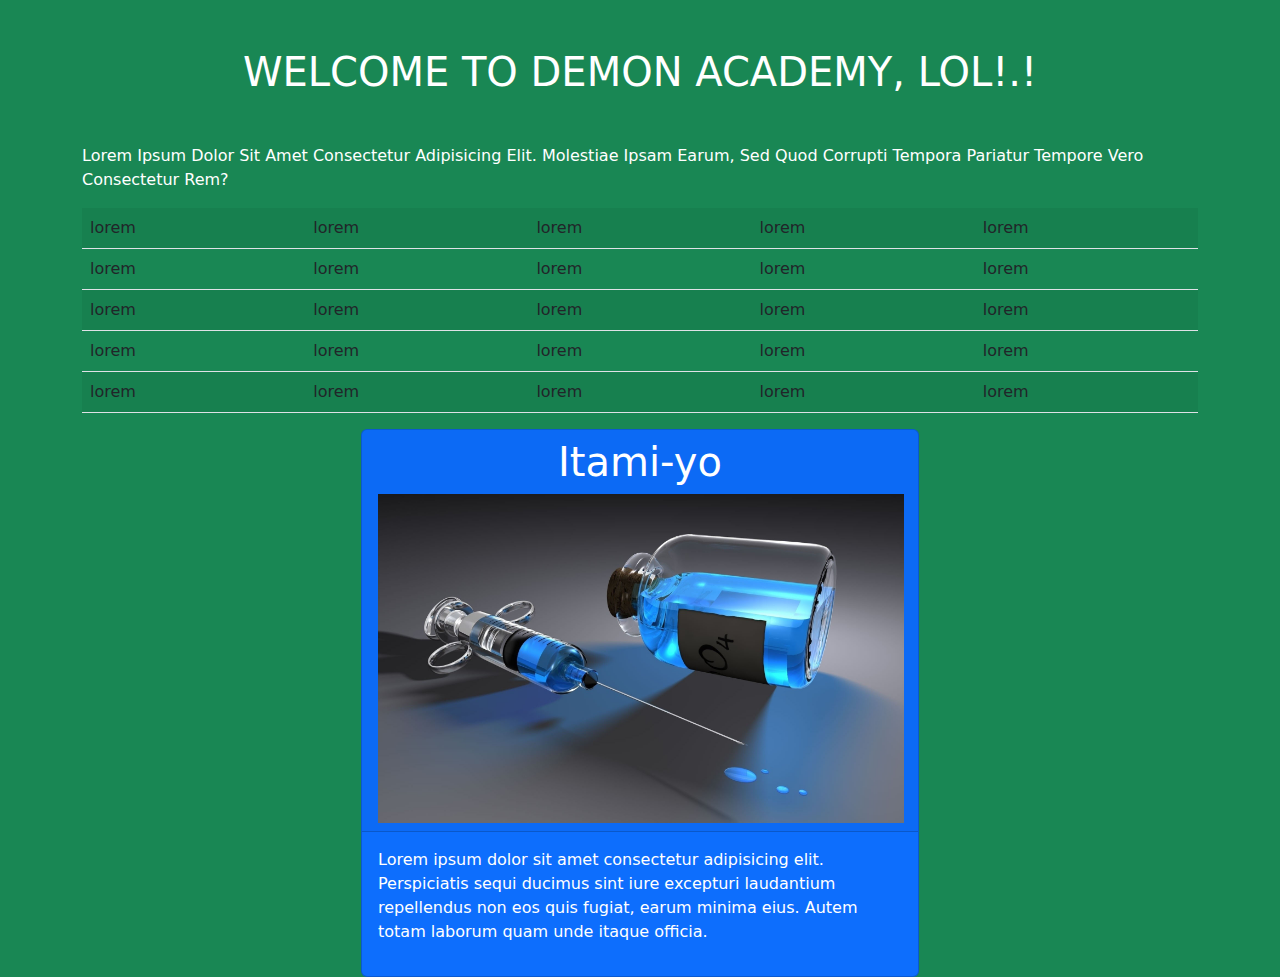
<file: Bootsrap project/index.html>
<!DOCTYPE html>
<html lang="en">
<head>
    <meta charset="UTF-8">
    <meta http-equiv="X-UA-Compatible" content="IE=edge">
    <meta name="viewport" content="width=device-width, initial-scale=1.0">
    <link rel="stylesheet" href="css/bootstrap.min.css">
    <title>Document</title>
</head>
<body class="bg-success">
    <div class="container text-white">
        <h1 class="text-center my-5">WELCOME TO DEMON ACADEMY, LOL!.!</h1>
        <p class="text-white text-capitalize">Lorem ipsum dolor sit amet consectetur adipisicing elit. Molestiae ipsam earum, sed quod corrupti tempora pariatur tempore vero consectetur rem?</p>

        <table class="table table-striped table-border table-hover">
            <tr>
                <td>lorem</td>
                <td>lorem</td>
                <td>lorem</td>
                <td>lorem</td>
                <td>lorem</td>
            </tr>
            <tr>
                <td>lorem</td>
                <td>lorem</td>
                <td>lorem</td>
                <td>lorem</td>
                <td>lorem</td>
            </tr>
            <tr>
                <td>lorem</td>
                <td>lorem</td>
                <td>lorem</td>
                <td>lorem</td>
                <td>lorem</td>
            </tr>
            <tr>
                <td>lorem</td>
                <td>lorem</td>
                <td>lorem</td>
                <td>lorem</td>
                <td>lorem</td>
            </tr>
            <tr>
                <td>lorem</td>
                <td>lorem</td>
                <td>lorem</td>
                <td>lorem</td>
                <td>lorem</td>
            </tr>
        </table>
        <div class="card w-50 mx-auto text-white bg-primary">
            <div class="card-header ">
                <h1 class="card-title text-center">Itami-yo</h1>
                <img src="513904.jpg" alt="" class="img-rounded" height="329px">
            </div>
            <div class="card-body">
                <p>Lorem ipsum dolor sit amet consectetur adipisicing elit. Perspiciatis sequi ducimus sint iure excepturi laudantium repellendus non eos quis fugiat, earum minima eius. Autem totam laborum quam unde itaque officia.</p>
            </div>
        </div>
    </div>
</body>
</html>
</file>
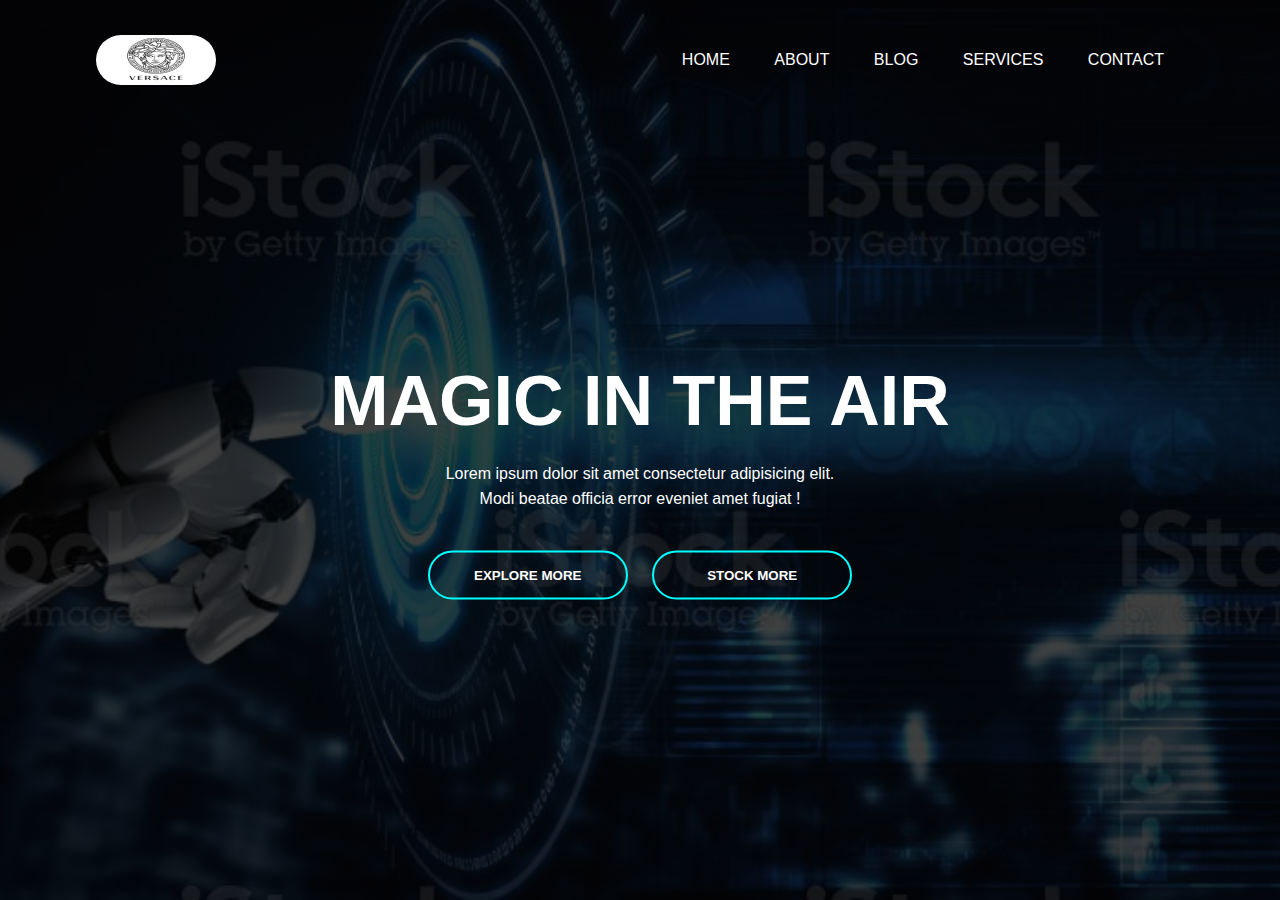
<file: Bootsrap project/bootsrapass.html>
<!DOCTYPE html>
<html lang="en">
<head>
    <meta charset="UTF-8">
    <meta http-equiv="X-UA-Compatible" content="IE=edge">
    <meta name="viewport" content="width=device-width, initial-scale=1.0">
    <title>The Home Page</title>
    <link rel="stylesheet" href="style.css">
</head>
<body>
    <div class="banner">
        <div class="navbar">
            <img src="Versace-Logo-600x400.png.webp" class="logo" height="50px">
            <ul>
                <li><a href="#">Home</a></li> 
                <li><a href="#">About</a></li>
                <li><a href="#">Blog</a></li>
                <li><a href="#">Services</a></li>
                <li><a href="#">Contact</a></li>
            </ul>
        </div>
        <div class="content">
            <h1>MAGIC IN THE AIR</h1>
            <p>Lorem ipsum dolor sit amet consectetur adipisicing elit. <br> Modi beatae officia error eveniet amet fugiat !</p>
            <div>
                <button type="button"><span></span>EXPLORE MORE</button>
                <button type="button"><span></span>STOCK MORE</button>
            </div>
        </div>
    </div>
</body>
</html>
</file>
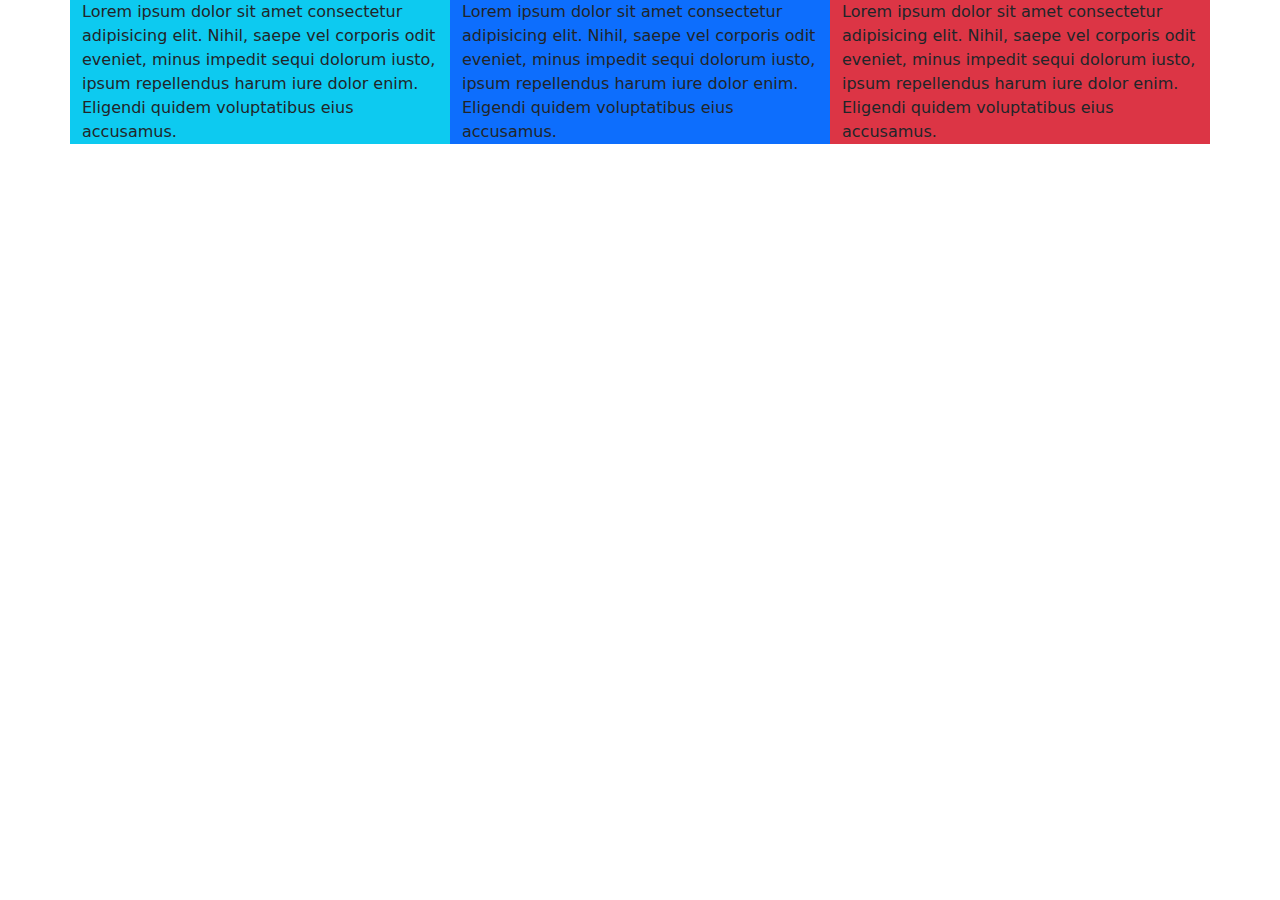
<file: Bootsrap project/gridSystem.html>
<!DOCTYPE html>
<html lang="en">
<head>
    <meta charset="UTF-8">
    <meta http-equiv="X-UA-Compatible" content="IE=edge">
    <meta name="viewport" content="width=device-width, initial-scale=1.0">
    <title>Document</title>
    <link rel="stylesheet" href="css/bootstrap.min.css">
</head>
<body>
    <div class="container">
        <div class="row">
            <div class="col-xs-12 col-sm-6 col-md-4 bg-info">Lorem ipsum dolor sit amet consectetur adipisicing elit. Nihil, saepe vel corporis odit eveniet, minus impedit sequi dolorum iusto, ipsum repellendus harum iure dolor enim. Eligendi quidem voluptatibus eius accusamus.</div>
            <div class="col-xs-12 col-sm-6 col-md-4 bg-primary">Lorem ipsum dolor sit amet consectetur adipisicing elit. Nihil, saepe vel corporis odit eveniet, minus impedit sequi dolorum iusto, ipsum repellendus harum iure dolor enim. Eligendi quidem voluptatibus eius accusamus.</div>
            <div class="col-xs-12 col-sm-6 col-md-4 bg-danger">Lorem ipsum dolor sit amet consectetur adipisicing elit. Nihil, saepe vel corporis odit eveniet, minus impedit sequi dolorum iusto, ipsum repellendus harum iure dolor enim. Eligendi quidem voluptatibus eius accusamus.</div>
        </div>
    </div>
</body>
</html>
</file>
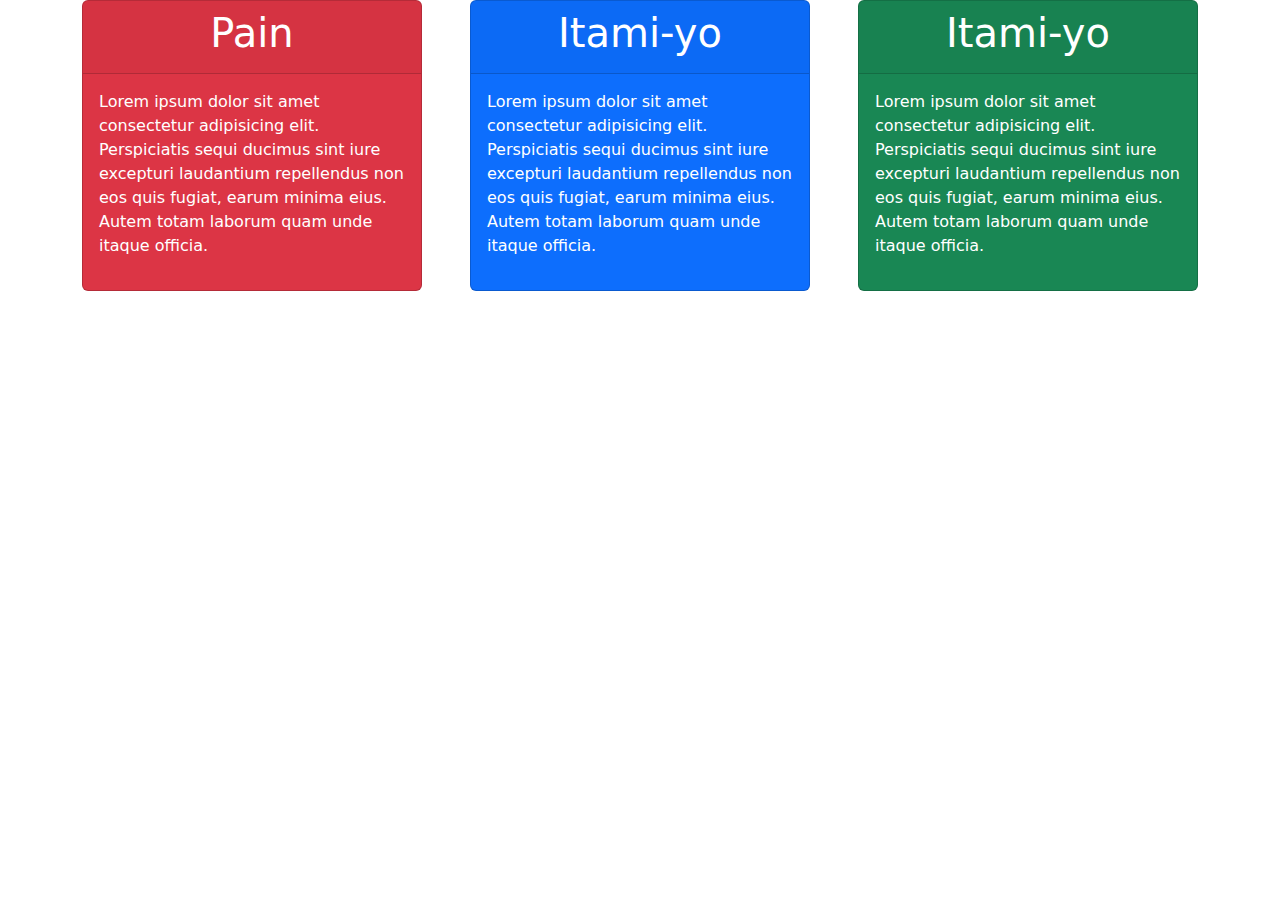
<file: Bootsrap project/index1.html>
<!DOCTYPE html>
<html lang="en">
<head>
    <meta charset="UTF-8">
    <meta http-equiv="X-UA-Compatible" content="IE=edge">
    <meta name="viewport" content="width=device-width, initial-scale=1.0">
    <title>z' cards</title>
    <link rel="stylesheet" href="css/bootstrap.min.css">
</head>
<body>
    <div class="container text-white d-flex">
        <div class="card w-50 text-white bg-danger ">
        <div class="card-header ">
            <h1 class="card-title text-center">Pain</h1>
        </div>
        <div class="card-body">
            <p>Lorem ipsum dolor sit amet consectetur adipisicing elit. Perspiciatis sequi ducimus sint iure excepturi laudantium repellendus non eos quis fugiat, earum minima eius. Autem totam laborum quam unde itaque officia.</p>
        </div>
    </div>
    <div class="card w-50  text-white bg-primary mx-5">
        <div class="card-header ">
            <h1 class="card-title text-center">Itami-yo</h1>
        </div>
        <div class="card-body">
            <p>Lorem ipsum dolor sit amet consectetur adipisicing elit. Perspiciatis sequi ducimus sint iure excepturi laudantium repellendus non eos quis fugiat, earum minima eius. Autem totam laborum quam unde itaque officia.</p>
        </div>
    </div>
    <div class="card w-50 mx-auto text-white bg-success">
        <div class="card-header ">
            <h1 class="card-title text-center">Itami-yo</h1>
        </div>
        <div class="card-body">
            <p>Lorem ipsum dolor sit amet consectetur adipisicing elit. Perspiciatis sequi ducimus sint iure excepturi laudantium repellendus non eos quis fugiat, earum minima eius. Autem totam laborum quam unde itaque officia.</p>
        </div>
    </div>
    </div>
    
</body>
</html>
</file>
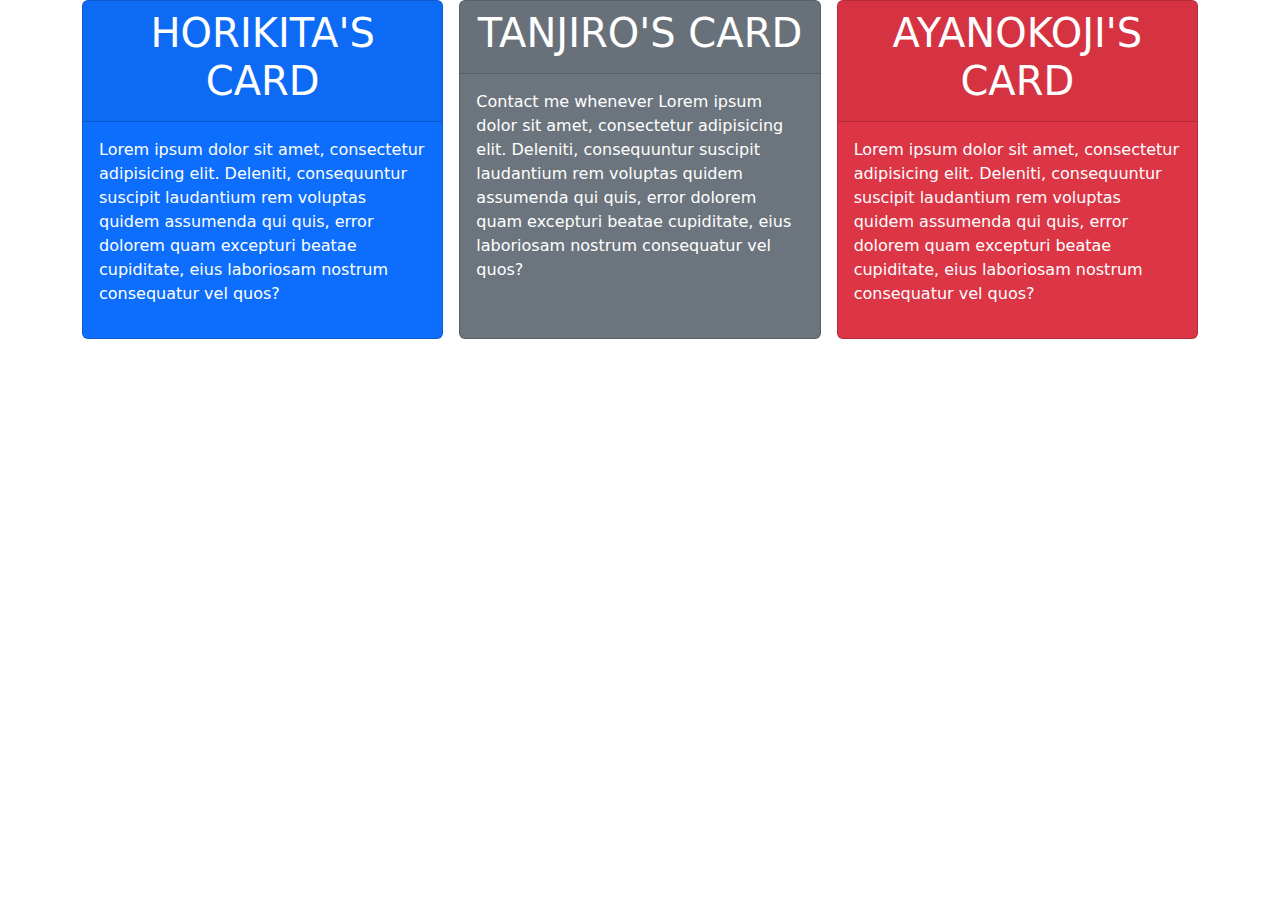
<file: Bootsrap project/index4.html>
<!DOCTYPE html>
<html lang="en">
<head>
    <meta charset="UTF-8">
    <meta http-equiv="X-UA-Compatible" content="IE=edge">
    <meta name="viewport" content="width=device-width, initial-scale=1.0">
    <title>The Cards</title>
    <link rel="stylesheet" href="css/bootstrap.min.css">
</head>
<body>
    <div class="container text-white d-flex">
        <div class="card w-50  text-white bg-primary">
            <div class="card-header">
                <h1 class="class-title text-center">HORIKITA'S CARD</h1>
                </div>
                <div class="card-body">
                <p>Lorem ipsum dolor sit amet, consectetur adipisicing elit. Deleniti, consequuntur suscipit laudantium rem voluptas quidem assumenda qui quis, error dolorem quam excepturi beatae cupiditate, eius laboriosam nostrum consequatur vel quos?</p>
            </div>
        </div>
        <div class="card w-50 text-white bg-secondary mx-3">
            <div class="card-header">
                <h1 class="class-title text-center">TANJIRO'S CARD</h1>
                </div>
                <div class="card-body">
                <p>Contact me whenever Lorem ipsum dolor sit amet, consectetur adipisicing elit. Deleniti, consequuntur suscipit laudantium rem voluptas quidem assumenda qui quis, error dolorem quam excepturi beatae cupiditate, eius laboriosam nostrum consequatur vel quos?</p>
            </div>
        </div>
        <div class="card w-50 mx-auto text-white bg-danger">
            <div class="card-header">
                <h1 class="class-title text-center">AYANOKOJI'S CARD</h1>
                </div>
                <div class="card-body">
                <p>Lorem ipsum dolor sit amet, consectetur adipisicing elit. Deleniti, consequuntur suscipit laudantium rem voluptas quidem assumenda qui quis, error dolorem quam excepturi beatae cupiditate, eius laboriosam nostrum consequatur vel quos?</p>
            </div>
        </div>
    </div>
</body>
</html>
</file>
<file: Bootsrap project/style.css>
*{
    margin: 0;
    padding: 0;
    font-family: sans-serif;
}
.banner{
    width: 100%;
    height: 100vh;
    background-image: linear-gradient(rgba(0,0,0,0.75), rgba(0,0,0,0.75)),url(istockphoto-1201077576-1024x1024.jpg);
    background-size: cover;
    background-position: center;
}
.navbar{
    width: 85%;
    margin: auto;
    padding: 35px 0;
    display: flex;
    align-items: center;
    justify-content: space-between;
}
body{
    background-image: linear-gradient(rgba(0,0,0,0.75), rgba(0,0,0,0.75)),url(istockphoto-1201077576-1024x1024.jpg)
}
.logo{
    width: 120px;
    cursor: pointer;
    border-radius: 30px;
}
.navbar ul li{
    list-style: none;
    display: inline-block;
    margin: 0 20px;
    position: relative;

}
.navbar ul li a{
    text-decoration: none;
    color: #fff;
    text-transform: uppercase;
}
.navbar ul li::after{
    content: '';
    height: 3px;
    width: 0;
    background: aqua;
    position: absolute;
    left: 0;
    bottom: -10px;
    transition: 0.5s;
}
.navbar ul li:hover::after{
    width: 100%;
}
.content{
    width: 100%;
    position: absolute;
    top: 50%;
    transform: translateY(-50%);
    text-align: center;
    color: white;
}
.content h1{
    font-size: 70px;
    margin-top: 80px; 
}
.content p{
    margin: 20px auto;
    font-weight: 100;
    line-height: 25px;
}
button{
    width: 200px;
    padding: 15px 0;
    text-align: center;
    margin: 20px 10px;
    border-radius: 25px;
    font-weight: bold;
    border: 2px solid aqua;
    background: transparent;
    color: #fff;
    cursor: pointer;
    position: relative;
    overflow: hidden;
}
span{
    background: aqua;
    height: 100%;
    width: 0;
    border-radius: 25px;
    position: absolute;
    left: 0;
    bottom: 0;
    z-index: -1;
    transition: 0.5s;
}
button:hover span{
    width: 100%;
}
button:hover{
    border: none;
}
</file>
